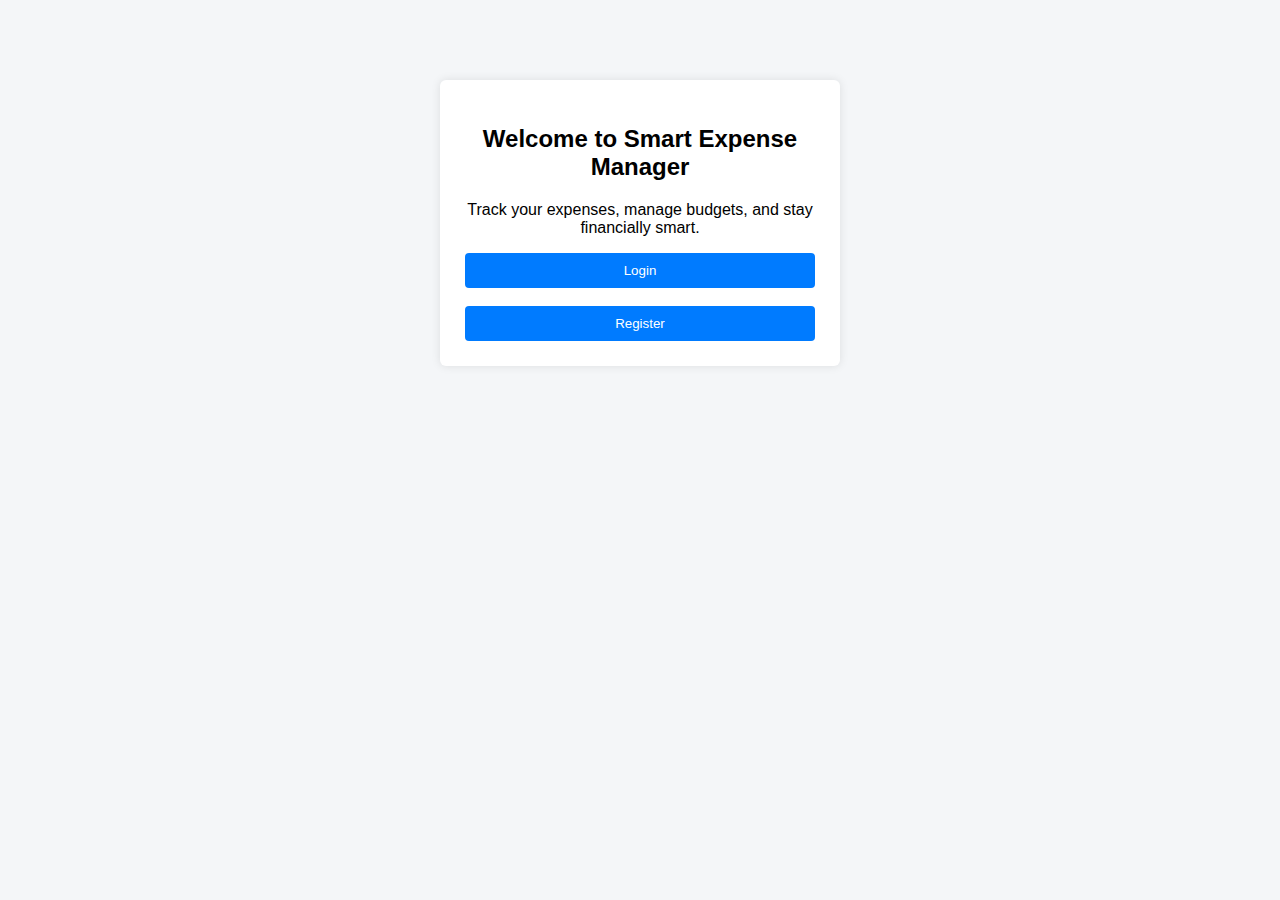
<file: src/main/resources/static/index.html>
<!DOCTYPE html>
<html lang="en">
<head>
    <meta charset="UTF-8">
    <title>Welcome | Smart Expense Manager</title>
    <link rel="stylesheet" href="css/style.css">
</head>
<body>

<div class="container">
    <h2>Welcome to Smart Expense Manager</h2>

    <p style="text-align:center;">
        Track your expenses, manage budgets, and stay financially smart.
    </p>

    <button onclick="location.href='login.html'">Login</button>
    <br><br>
    <button onclick="location.href='register.html'">Register</button>
</div>

</body>
</html>
</file>
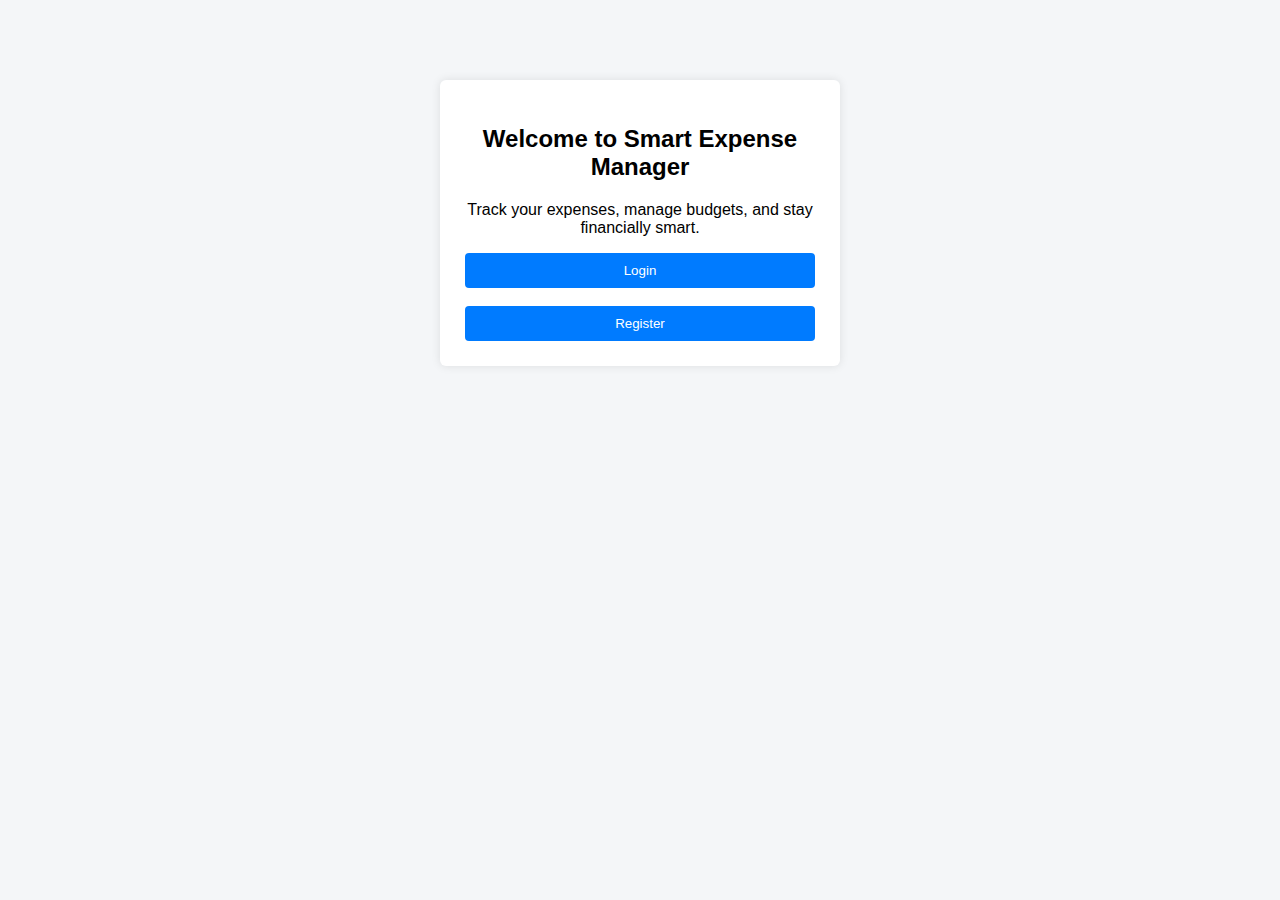
<file: src/main/resources/static/dashboard.html>
<!DOCTYPE html>
<html lang="en">
<head>
    <meta charset="UTF-8">
    <title>Dashboard | Expense Manager</title>
    <link rel="stylesheet" href="css/style.css">
</head>
<body>

<div class="top-bar">
    <h2>Expense Manager Dashboard</h2>
    <button onclick="logout()">Logout</button>
</div>

<div class="dashboard-container">

    <!-- SUMMARY -->
    <div class="card">
        <h3>Summary</h3>
        <p>Total Expenses: ₹<span id="totalExpenses">0</span></p>
        <p>Budget: ₹<span id="budgetAmount">0</span></p>
        <p>Remaining: ₹<span id="remainingAmount">0</span></p>

        <div class="progress-bar">
            <div id="progress"></div>
        </div>
    </div>

    <!-- ADD EXPENSE -->
    <div class="card">
        <h3>Add Expense</h3>

        <form id="expenseForm">
            <input type="text" id="category" placeholder="Category" required />
            <input type="number" id="amount" placeholder="Amount" required />
            <input type="date" id="date" required />
            <input type="text" id="description" placeholder="Description" />
            <button type="submit">Add Expense</button>
        </form>
    </div>
  
	<!-- SET BUDGET -->
	<div class="card">
	    <h3>Set Monthly Budget</h3>

	    <form id="budgetForm">
	        <input type="number" id="budgetMonth" placeholder="Month (1-12)" required />
	        <input type="number" id="budgetYear" placeholder="Year" required />
	        <input type="number" id="budgetAmountInput" placeholder="Budget Amount" required />
	        <button type="submit">Save Budget</button>
	    </form>
	</div>

    <!-- EXPENSE LIST -->
    <div class="card">
        <h3>Your Expenses</h3>

        <table>
            <thead>
                <tr>
                    <th>Category</th>
                    <th>Amount</th>
                    <th>Date</th>
                    <th>Description</th>
                </tr>
            </thead>
            <tbody id="expenseTableBody">
            </tbody>
        </table>
    </div>

</div>

<script src="js/dashboard.js"></script>
<script src="js/expense.js"></script>
<script src="js/budget.js"></script>

</body>
</html>
</file>
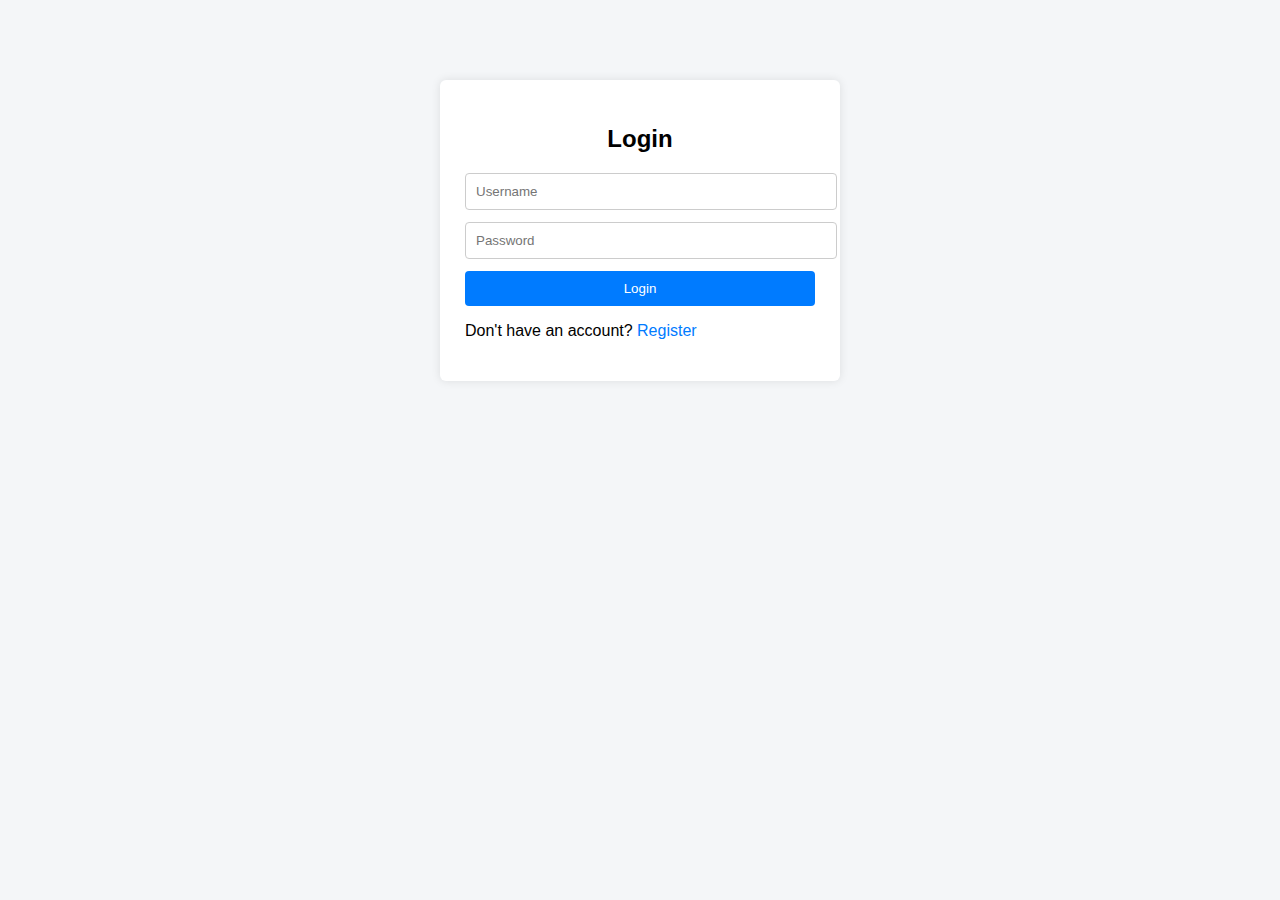
<file: src/main/resources/static/login.html>
<!DOCTYPE html>
<html lang="en">
<head>
    <meta charset="UTF-8">
    <title>Login | Expense Manager</title>
    <link rel="stylesheet" href="css/style.css">
</head>
<body>

<div class="container">
    <h2>Login</h2>

    <form id="loginForm">
        <input type="text" id="username" placeholder="Username" required />
        <input type="password" id="password" placeholder="Password" required />
        <button type="submit">Login</button>
    </form>

    <p>
        Don't have an account?
        <a href="register.html">Register</a>
    </p>

    <p id="message"></p>
</div>

<script src="js/auth.js"></script>
</body>
</html>
</file>
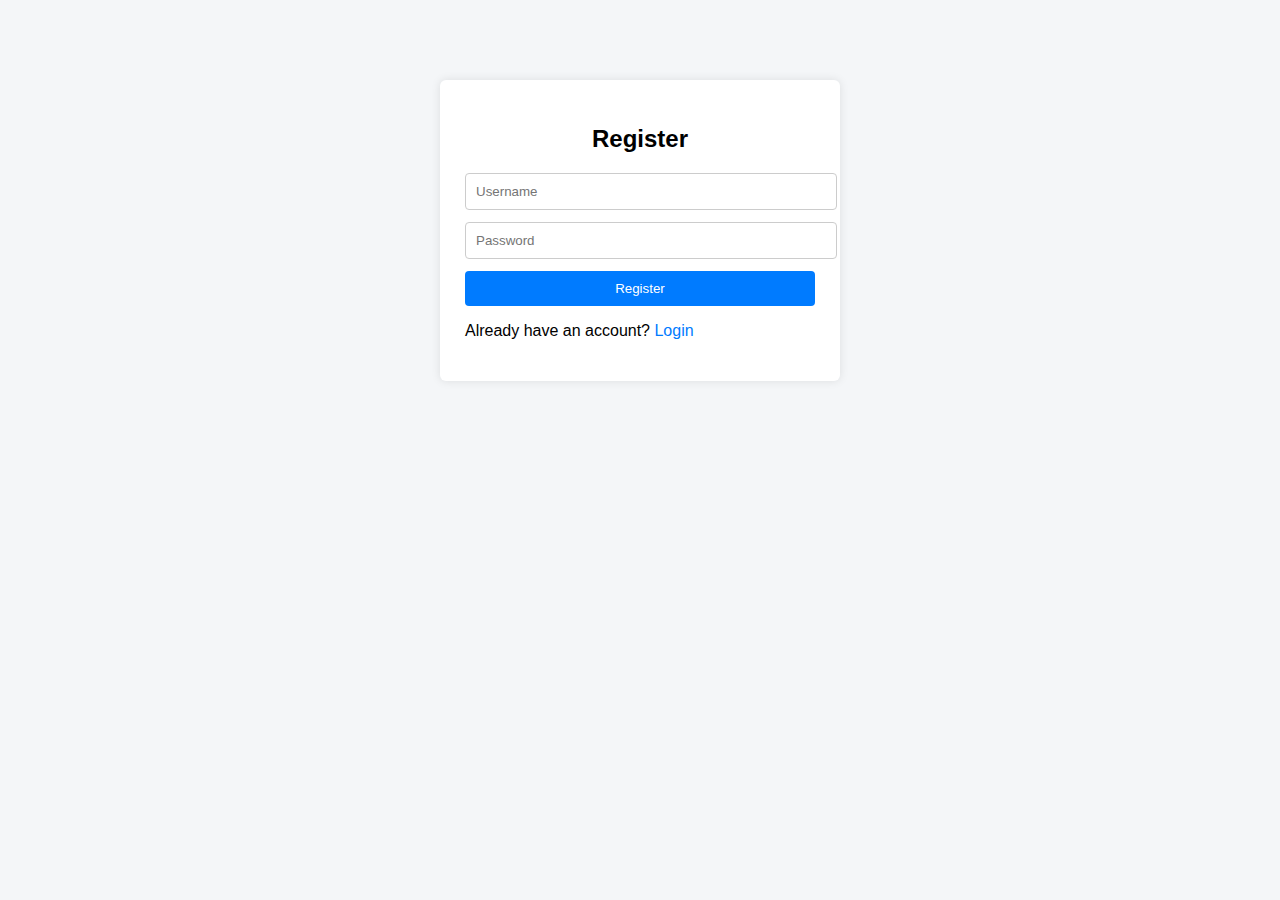
<file: src/main/resources/static/register.html>
<!DOCTYPE html>
<html lang="en">
<head>
    <meta charset="UTF-8">
    <title>Register | Expense Manager</title>
    <link rel="stylesheet" href="css/style.css">
</head>
<body>

<div class="container">
    <h2>Register</h2>

    <form id="registerForm">
        <input type="text" id="username" placeholder="Username" required />
        <input type="password" id="password" placeholder="Password" required />
        <button type="submit">Register</button>
    </form>

    <p>
        Already have an account?
        <a href="index.html">Login</a>
    </p>

    <p id="message"></p>
</div>

<script src="js/auth.js"></script>
</body>
</html>
</file>
<file: src/main/resources/static/css/style.css>
body {
    font-family: Arial, sans-serif;
    background: #f4f6f8;
    margin: 0;
    padding: 0;
}

.container {
    width: 350px;
    margin: 80px auto;
    padding: 25px;
    background: white;
    border-radius: 6px;
    box-shadow: 0 0 10px rgba(0,0,0,0.1);
}

h2 {
    text-align: center;
    margin-bottom: 20px;
}

input {
    width: 100%;
    padding: 10px;
    margin-bottom: 12px;
    border-radius: 4px;
    border: 1px solid #ccc;
}

button {
    width: 100%;
    padding: 10px;
    background: #007bff;
    color: white;
    border: none;
    border-radius: 4px;
    cursor: pointer;
}

button:hover {
    background: #0056b3;
}

a {
    color: #007bff;
    text-decoration: none;
}

#message {
    text-align: center;
    margin-top: 10px;
    color: red;
}
.top-bar {
    background: #007bff;
    color: white;
    padding: 15px;
    display: flex;
    justify-content: space-between;
    align-items: center;
}

.top-bar button {
    background: white;
    color: #007bff;
    padding: 6px 12px;
    border-radius: 4px;
}

.dashboard-container {
    width: 90%;
    margin: 20px auto;
}

.card {
    background: white;
    padding: 20px;
    margin-bottom: 20px;
    border-radius: 6px;
    box-shadow: 0 0 8px rgba(0,0,0,0.1);
}

table {
    width: 100%;
    border-collapse: collapse;
}

th, td {
    border: 1px solid #ddd;
    padding: 8px;
}

th {
    background: #f0f0f0;
}

.progress-bar {
    width: 100%;
    height: 20px;
    background: #ddd;
    border-radius: 10px;
    overflow: hidden;
    margin-top: 10px;
}

#progress {
    height: 100%;
    width: 0%;
    background: green;
}
</file>
